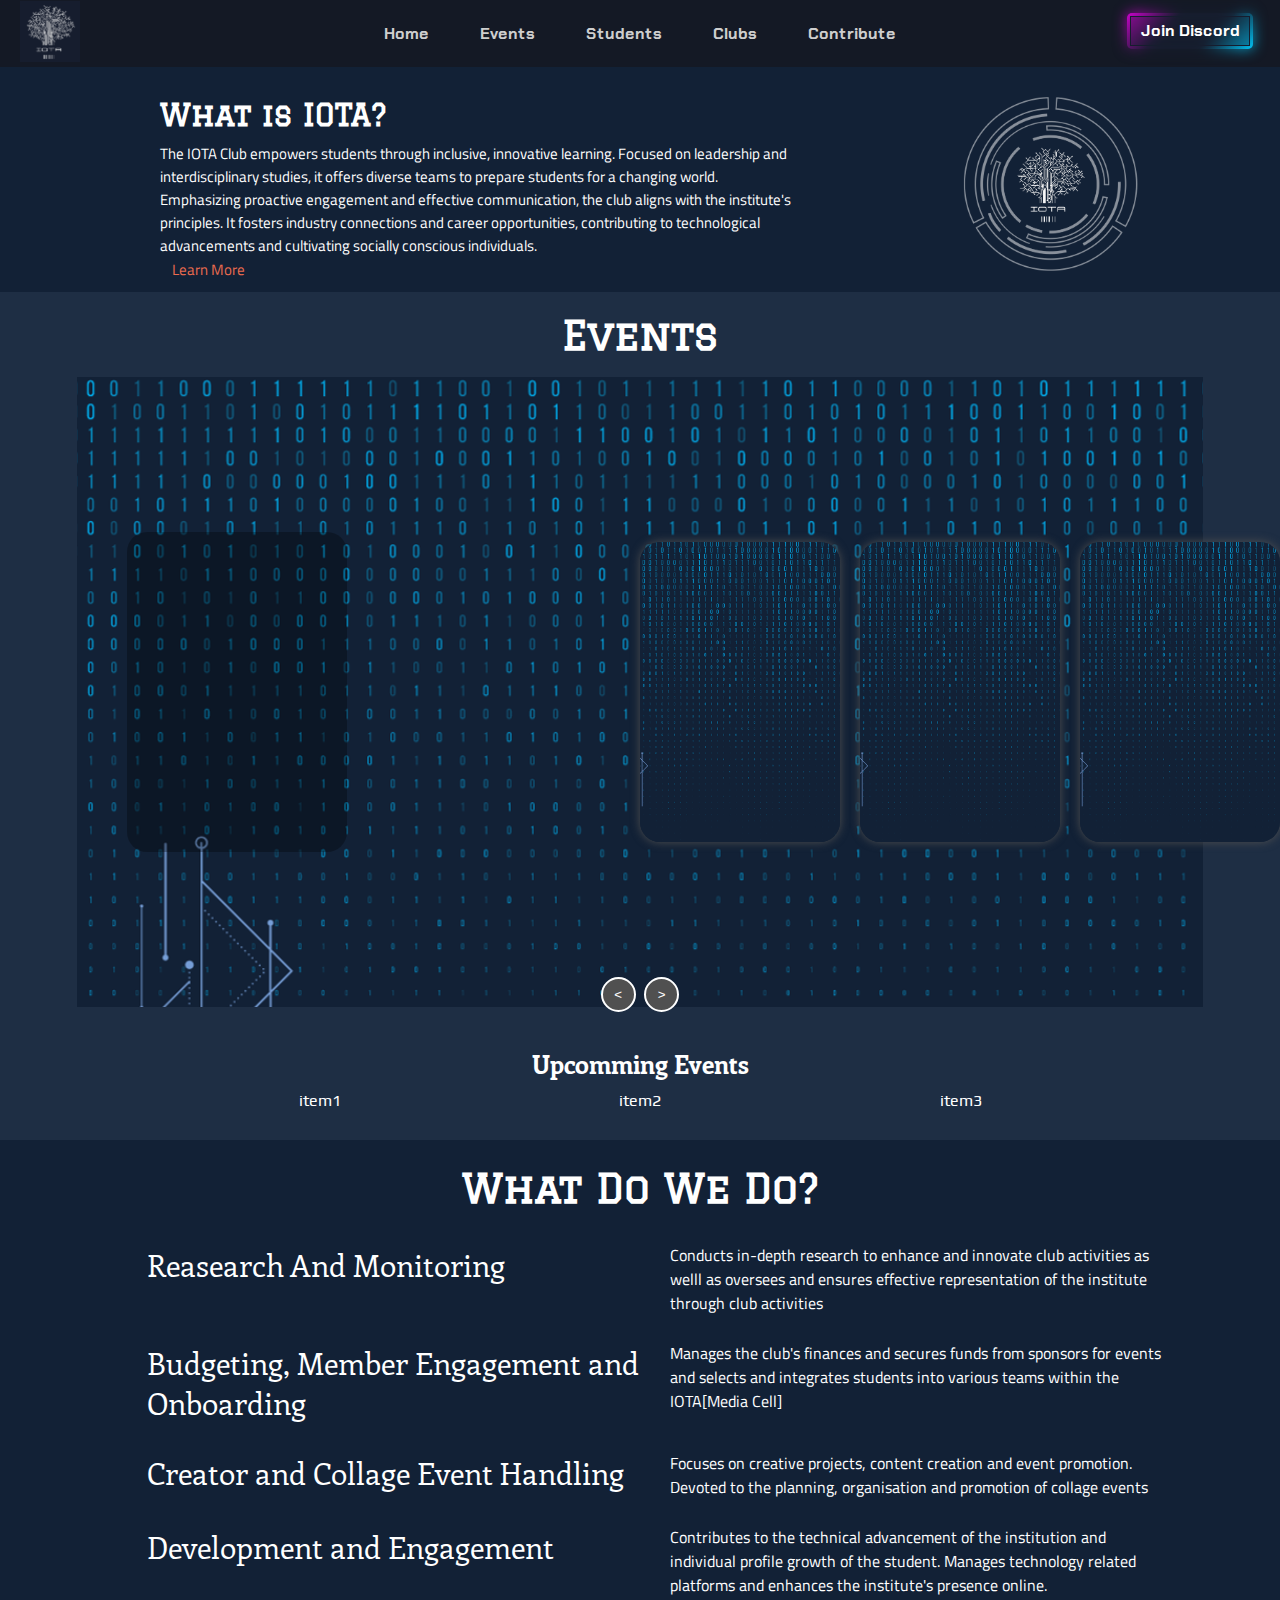
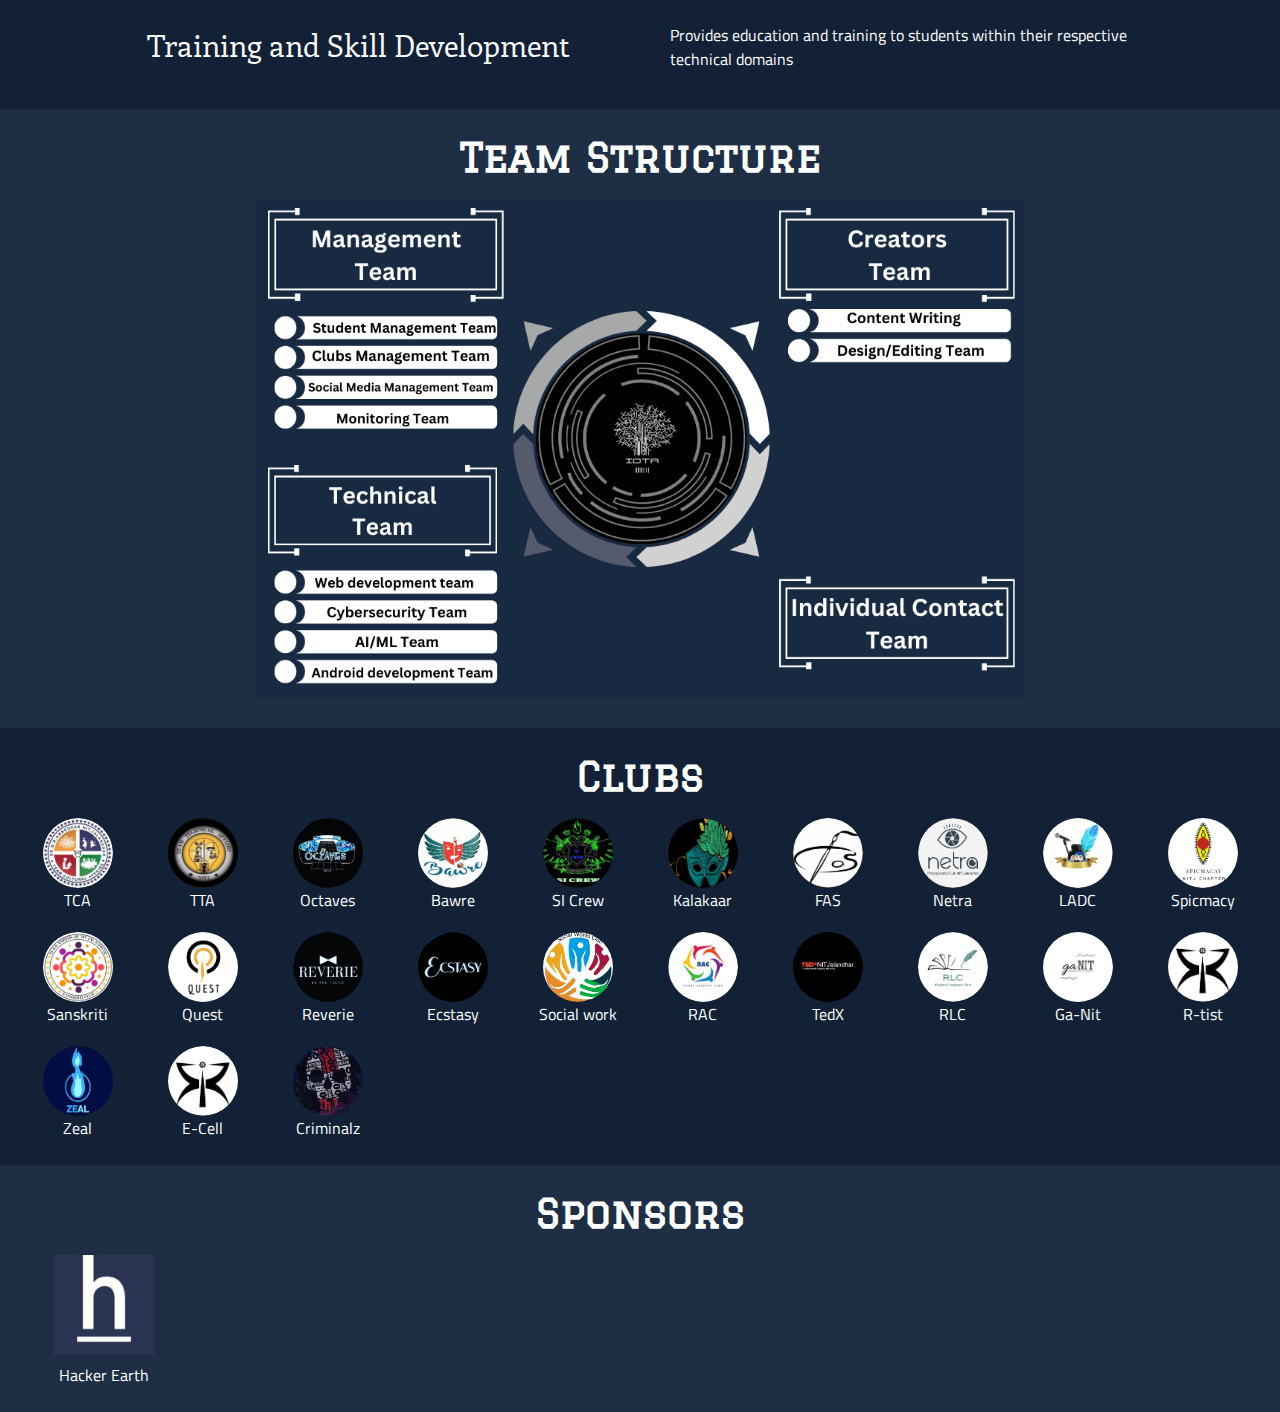
<file: 13iotaPage/index.html>
<!DOCTYPE html>
<html lang="en">
<head>
    <meta charset="UTF-8">
    <meta name="viewport" content="width=device-width, initial-scale=1.0">
    <title>IOTA</title>
    <link rel="stylesheet" href="./css/navbar.css">
    <link rel="stylesheet" href="./css/home.css">
</head>
<body>

<!-- NAVBAR -->
    <nav class="navbar">
        <div class="logo">
            <img src="./res/logo_base.png" alt="Logo">
        </div>
        <div class="menu">
            <ul>
                <li><a href="./index.html">Home</a></li>
                <li><a href="./iotaGallery.html">Events</a></li>
                <li><a href="./studentList.html">Students</a></li>
                <li><a href="./clubList.html">Clubs</a></li>
                <li><a href="./contributions">Contribute</a></li>
            </ul>
        </div>
        <div class="reading">
            <a href="https://discord.gg/XB3KZuN6">
                <i></i> <i></i>
                <span>Join Discord</span>
            </a>
        </div>
    </nav>


<!-- WHAT IS IOTA -->
    <div class="main">
        <div class="text">
            <h2 data-text="What is IOTA">What is IOTA?</h2>
            <h3>The IOTA Club empowers students through inclusive, innovative learning. Focused on leadership and interdisciplinary studies, it offers diverse teams to prepare students for a changing world. Emphasizing proactive engagement and effective communication, the club aligns with the institute's principles. It fosters industry connections and career opportunities, contributing to technological advancements and cultivating socially conscious individuals.</h3>
            <div class="mainBtnContainer">
                <div class="btn">Learn More</div>
                <span class="extraDiv"></span>
            </div>
        </div>
        <div class="mainImage">
            <img src="./res/logo_inner_circe.png" alt="" class = "innerCircle">
            <img src="./res/logo_base.png" alt="" class="base">
            <img src="./res/logo_outer_circle.png" alt="" class="outerCircle">
        </div>
    </div>


<!-- EVENTS -->
    <span id="eventLabel" data-text="Events">
        Events <br>
    </span>
    <div class="eventContainer">
    <div class="events">
        <div id="slide">
            <!-- EVENT CARD -->
            <div class="item"style="background-image: url(./res/registerBgrd.png)">
                <div class="conten">
                    <div class="eventName">LOREM</div>
                    <div class="eventDesc">Lorem ipsum dolor sit amet consectetur adipisicing elit. Sequi, quam!</div>
                    <button>See More</button>
                </div>
            </div>

            <div class="item"style="background-image: url(./res/registerBgrd.png)">
                <div class="conten">
                    <div class="eventName">Lorem</div>
                    <div class="eventDesc">Lorem ipsum dolor sit amet consectetur adipisicing elit. Sequi, quam!</div>
                    <button>See More</button>
                </div>
            </div>

            <div class="item"style="background-image: url(./res/registerBgrd.png)">
                <div class="conten">
                    <div class="eventName">Lorem</div>
                    <div class="eventDesc">Lorem ipsum dolor sit amet consectetur adipisicing elit. Sequi, quam!</div>
                    <button>See More</button>
                </div>
            </div>

            <div class="item"style="background-image: url(./res/registerBgrd.png)">
                <div class="conten">
                    <div class="eventName">Lorem</div>
                    <div class="eventDesc">Lorem ipsum dolor sit amet consectetur adipisicing elit. Sequi, quam!</div>
                    <button>See More</button>
                </div>
            </div>

            <div class="item"style="background-image: url(./res/registerBgrd.png)">
                <div class="conten">
                    <div class="eventName">Lorem</div>
                    <div class="eventDesc">Lorem ipsum dolor sit amet consectetur adipisicing elit. Sequi, quam!</div>
                    <button>See More</button>
                </div>
            </div>

            <!-- BOTTOM BUTTONS TO CHANGE EVENT VIEW -->
            <div class="eventButtons">
                <button id="prev"><</button>
                <button id="next">></button>
            </div>
        </div>
    </div>
    </div>

    <!-- UPCOMING EVENTS -->
    <div class="upcomingEvents">
        <h3 data-text="Upcoming Events">Upcomming Events</h3>
        <ul>
            <li>item1</li>
            <li>item2</li>
            <li>item3</li>
        </ul>
    </div>


    <!-- ABOUT SECTION -->
    <div class="about">
        <h2 data-text="What do we do?" id="here">What Do We Do?</h2>
        <div class="abtContainer">

            <div class="abtItem">
                <div class="abtTitle">Reasearch And Monitoring</div>
                <div class="abtTxt">Conducts in-depth research to enhance and innovate club activities as welll as oversees and ensures effective representation of the institute through club activities</div>
            </div>
            <div class="abtItem">
                <div class="abtTitle">Budgeting, Member Engagement and Onboarding</div>
                <div class="abtTxt">Manages the club's finances and secures funds from sponsors for events and selects and integrates students into various teams within the IOTA[Media Cell]</div>
            </div>
            <div class="abtItem">
                <div class="abtTitle">Creator and Collage Event Handling</div>
                <div class="abtTxt">Focuses on creative projects, content creation and event promotion. Devoted to the planning, organisation and promotion of collage events
                </div>
            </div>
            <div class="abtItem">
                <div class="abtTitle">Development and Engagement</div>
                <div class="abtTxt">Contributes to the technical advancement of the institution and individual profile growth of the student. Manages technology related platforms and enhances the institute's presence online.
                </div>
            </div>
            <div class="abtItem">
                <div class="abtTitle">Training and Skill Development</div>
                <div class="abtTxt">Provides education and training to students within their respective technical domains
                </div>
            </div>
        </div>
    </div>

    <div class="teams">
        <h2>Team Structure</h2>
        <img src="./res/Management Team.png" alt="">
    </div>

    <div class="collabClubs">
        <h2>Clubs</h2>
            <div class="clubContainer">

                <div class="clubInfo">
                    <img src="./ClubLogos/img1.jpeg" alt="">
                    <span class="clubName">TCA</span>
                </div>
                <div class="clubInfo">
                    <img src="./ClubLogos/img2.jpeg" alt="">
                    <span class="clubName">TTA</span>
                </div>
                <div class="clubInfo">
                    <img src="./ClubLogos/img3.jpeg" alt="">
                    <span class="clubName">Octaves</span>
                </div>
                <div class="clubInfo">
                    <img src="./ClubLogos/img4.jpeg" alt="">
                    <span class="clubName">Bawre</span>
                </div>
                <div class="clubInfo">
                    <img src="./ClubLogos/img5.jpeg" alt="">
                    <span class="clubName">SI Crew</span>
                </div>
                <div class="clubInfo">
                    <img src="./ClubLogos/imh6.jpeg" alt="">
                    <span class="clubName">Kalakaar</span>
                </div>
                <div class="clubInfo">
                    <img src="./ClubLogos/imh7.jpeg" alt="">
                    <span class="clubName">FAS</span>
                </div>
                <div class="clubInfo">
                    <img src="./ClubLogos/imh8.jpeg" alt="">
                    <span class="clubName">Netra</span>
                </div>
                <div class="clubInfo">
                    <img src="./ClubLogos/imh9.jpeg" alt="">
                    <span class="clubName">LADC</span>
                </div>
                <div class="clubInfo">
                    <img src="./ClubLogos/img10.jpeg" alt="">
                    <span class="clubName">Spicmacy</span>
                </div>
                <div class="clubInfo">
                    <img src="./ClubLogos/img11.jpeg" alt="">
                    <span class="clubName">Sanskriti</span>
                </div>
                <div class="clubInfo">
                    <img src="./ClubLogos/img12.jpeg" alt="">
                    <span class="clubName">Quest</span>
                </div>
                <div class="clubInfo">
                    <img src="./ClubLogos/img13.jpeg" alt="">
                    <span class="clubName">Reverie</span>
                </div>
                <div class="clubInfo">
                    <img src="./ClubLogos/img14.jpeg" alt="">
                    <span class="clubName">Ecstasy</span>
                </div>
                <div class="clubInfo">
                    <img src="./ClubLogos/img15.jpeg" alt="">
                    <span class="clubName">Social work</span>
                </div>
                <div class="clubInfo">
                    <img src="./ClubLogos/img16.jpeg" alt="">
                    <span class="clubName">RAC</span>
                </div>
                <div class="clubInfo">
                    <img src="./ClubLogos/img17.jpeg" alt="">
                    <span class="clubName">TedX</span>
                </div>
                <div class="clubInfo">
                    <img src="./ClubLogos/img18.jpeg" alt="">
                    <span class="clubName">RLC</span>
                </div>
                <div class="clubInfo">
                    <img src="./ClubLogos/img19.jpeg" alt="">
                    <span class="clubName">Ga-Nit</span>
                </div>
                <div class="clubInfo">
                    <img src="./ClubLogos/img20.jpeg" alt="">
                    <span class="clubName">R-tist</span>
                </div>
                <div class="clubInfo">
                    <img src="./ClubLogos/img21.jpeg" alt="">
                    <span class="clubName">Zeal</span>
                </div>
                <div class="clubInfo">
                    <img src="./ClubLogos/img20.jpeg" alt="">
                    <span class="clubName">E-Cell</span>
                </div>
                <div class="clubInfo">
                    <img src="./ClubLogos/img22.png" alt="">
                    <span class="clubName">Criminalz</span>
                </div>

            </div>
    </div>

    <!-- <div class="projects"></div> -->

    <div class="sponsors">
        <h2>Sponsors</h2>

            <div class="sponsorContainer spawnAnim">
                <div class="sponsorInfo">
                    <img src="./sponsors/hackerearth.jpg" alt="">
                    <span class="sponsorName">Hacker Earth</span>
                </div>

            </div>
    </div>

    <script src="./js/navbar.js"></script>
    <script src="./js/home.js"></script>
</body>
</html>
</file>
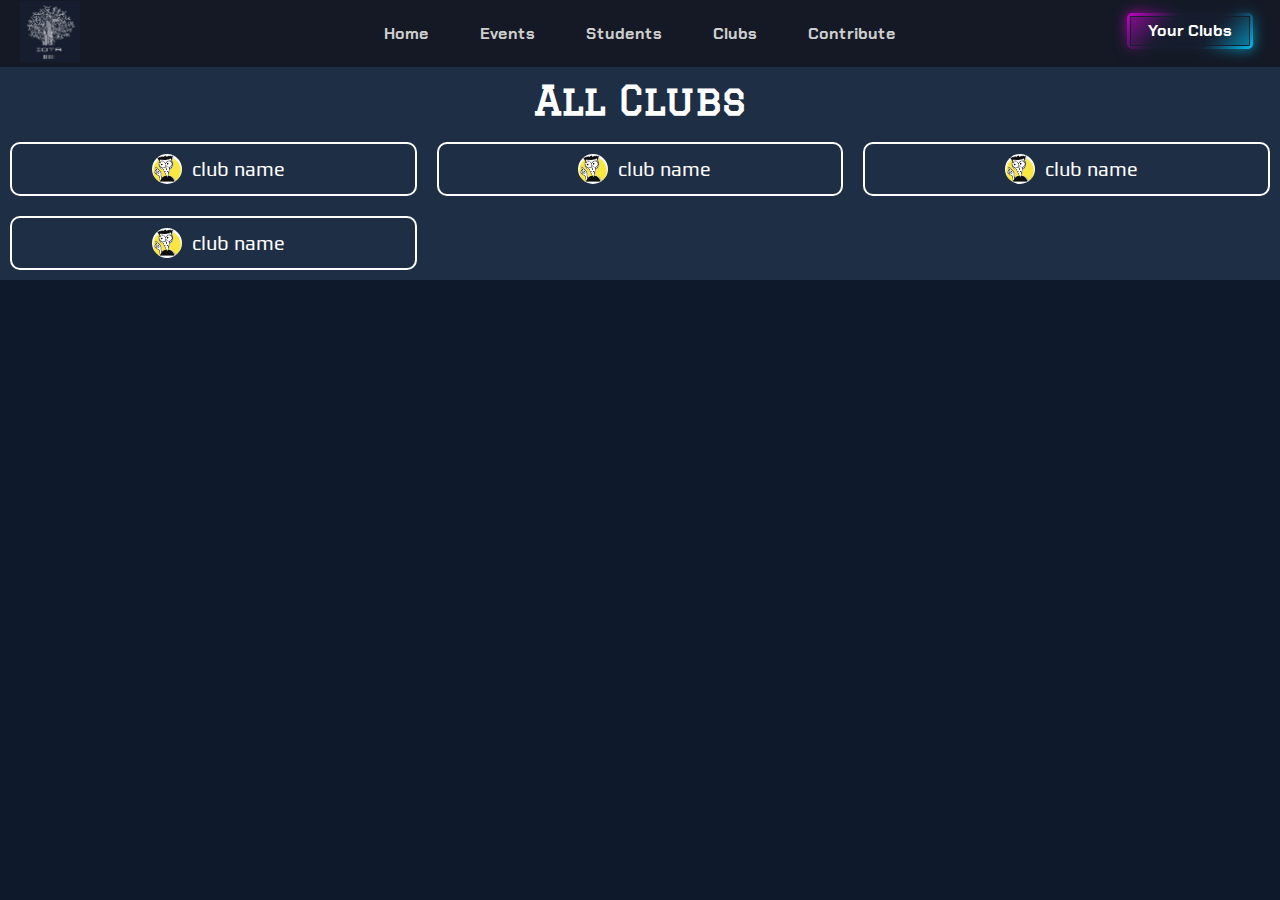
<file: 13iotaPage/clubList.html>
<!DOCTYPE html>
<html lang="en">
<head>
    <meta charset="UTF-8">
    <meta name="viewport" content="width=device-width, initial-scale=1.0">
    <title>IOTA</title>
    <link rel="stylesheet" href="./css/navbar.css">
    <link rel="stylesheet" href="./css/clubList.css">
</head>
<body>
    <nav class="navbar">
        <div class="logo">
            <img src="./res/logo_base.png" alt="Logo">
        </div>
        <div class="menu">
            <ul>
                <li><a href="./index.html">Home</a></li>
                <li><a href="./iotaGallery.html">Events</a></li>
                <li><a href="./studentList.html">Students</a></li>
                <li><a href="./clubList.html">Clubs</a></li>
                <li><a href="./contributions.html">Contribute</a></li>
            </ul>
        </div>
        <div class="reading">
            <a href="./clubList.html">
                <i></i> <i></i>
                <span>Your Clubs</span>
            </a>
        </div>
    </nav>
    <div class="extra"><span class="extraDiv"></span></div>
    <h2 class="Title">All Clubs</h2>
    <div class="clubList">
        <ul>
            <a href="./clubPage.html"><li><img src="./res/sampleProfile.jpeg" alt=""> club name</li></a>
            <a href="./clubPage.html"><li><img src="./res/sampleProfile.jpeg" alt=""> club name</li></a>
            <a href="./clubPage.html"><li><img src="./res/sampleProfile.jpeg" alt=""> club name</li></a>
            <a href="./clubPage.html"><li><img src="./res/sampleProfile.jpeg" alt=""> club name</li></a>
        </ul>
        </div>
    <script src="./js/navbar.js"></script>
</body>
</html>
</file>
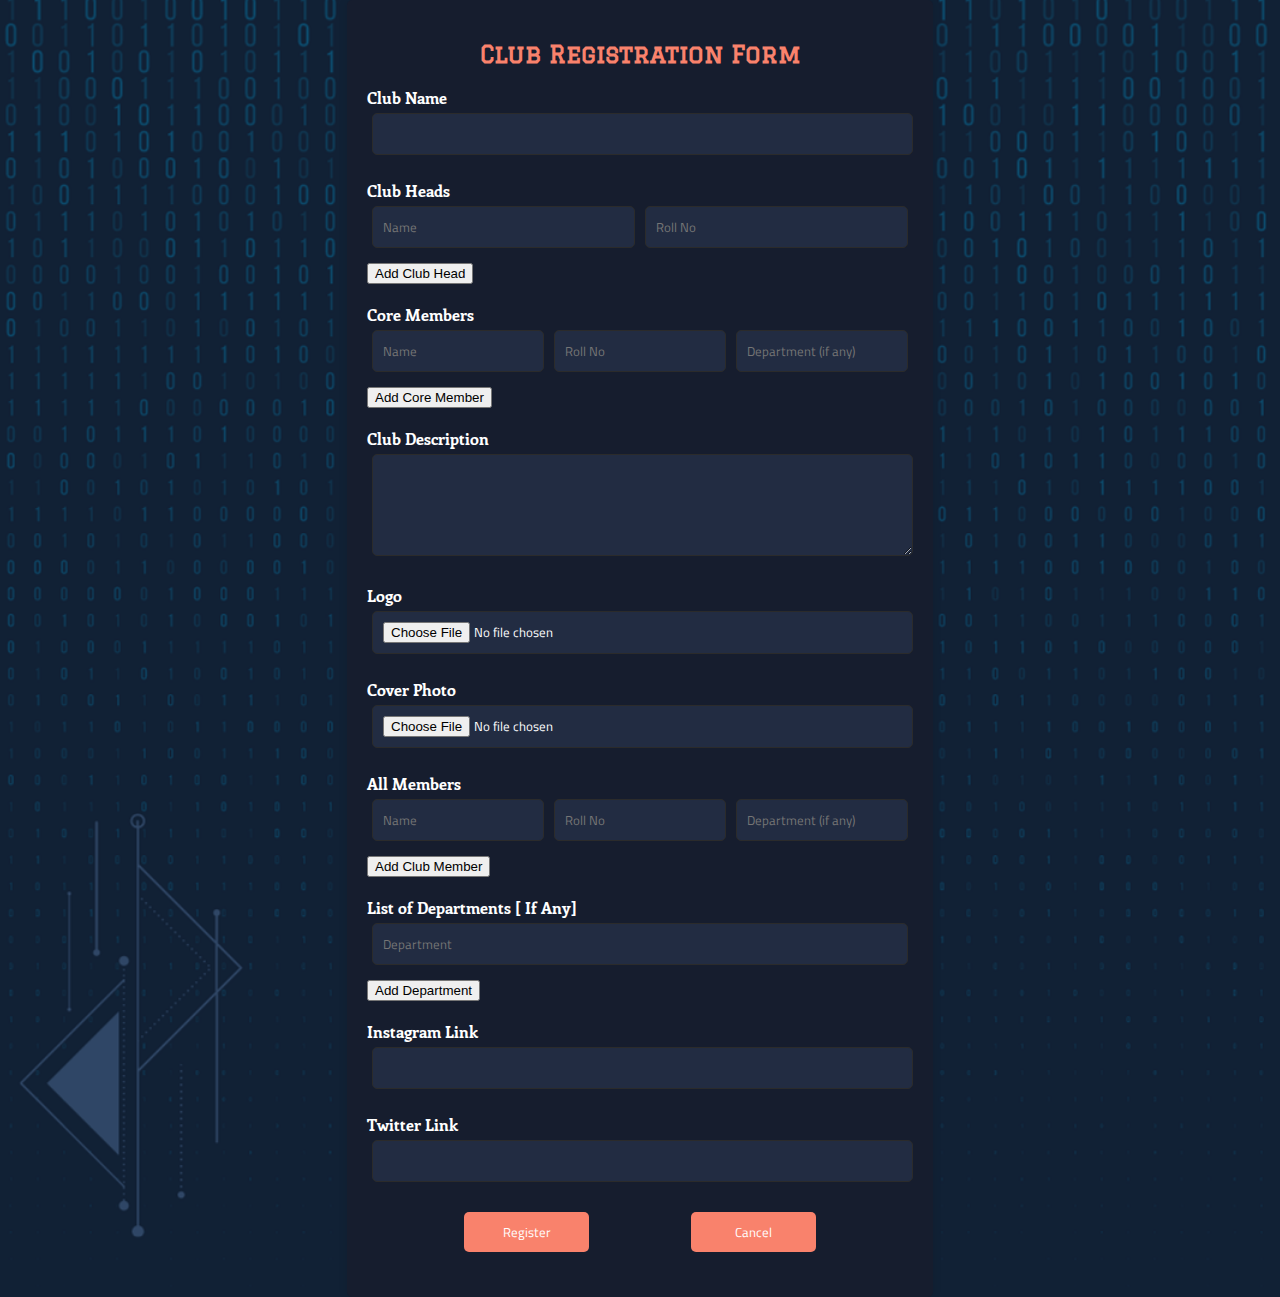
<file: 13iotaPage/clubRegisteration.html>
<!DOCTYPE html>
<html lang="en">
<head>
    <meta charset="UTF-8">
    <meta name="viewport" content="width=device-width, initial-scale=1.0">
    <title>IOTA</title>
    <link rel="stylesheet" href="css/clubRegisteration.css">
</head>
<body>
    <div class="container">
        <h2>Club Registration Form</h2>
        <form>

            <!-- club name -->
            <div class="form-group">
                <label for="clubName">Club Name</label>
                <input type="text" id="clubName" name="clubName" required>
            </div>


            <!-- club heads -->
            <div class="form-group">
                <label for="clubHeads">Club Heads</label>
                <div id="clubHeadsContainer">
                    <div class="club-head">
                        <input type="text" name="clubHeadName[]" placeholder="Name" required>
                        <input type="text" name="clubHeadRollNo[]" placeholder="Roll No" required>
                    </div>
                </div>
                <button type="button" id="addClubHead">Add Club Head</button>
            </div>


            <!-- core members -->
            <div class="form-group">
                <label for="coreMembers">Core Members</label>
                <div id="coreMembersContainer">
                    <div class="core-member">
                        <input type="text" name="coreMemberName[]" placeholder="Name" required>
                        <input type="text" name="coreMemberRollNo[]" placeholder="Roll No" required>
                        <input type="text" name="coreMemberDepartment[]" placeholder="Department (if any)">
                    </div>
                </div>
                <button type="button" id="addCoreMember">Add Core Member</button>
            </div>


            <!-- description -->
            <div class="form-group">
                <label for="clubDescription">Club Description</label>
                <textarea id="clubDescription" name="clubDescription" rows="4" required></textarea>
            </div>


            <!-- logo -->
            <div class="form-group">
                <label for="logo">Logo</label>
                <input type="file" id="logo" name="logo" accept="image/*" required>
            </div>


            <!-- banner -->
            <div class="form-group">
                <label for="coverPhoto">Cover Photo</label>
                <input type="file" id="coverPhoto" name="coverPhoto" accept="image/*" required>
            </div>



            <!-- members list -->
            <div class="form-group">
                <label for="allMembers">All Members</label>
                <div id="allMembersContainer">
                    <div class="all-member">
                        <input type="text" name="allMemberName[]" placeholder="Name" required>
                        <input type="text" name="allMemberRollNo[]" placeholder="Roll No" required>
                        <input type="text" name="coreMemberDepartment[]" placeholder="Department (if any)">
                    </div>
                </div>
                <button type="button" id="addAllMember">Add Club Member</button>
            </div>



            <!-- departments -->
            <div class="form-group">
                <label for="departments">List of Departments [ If Any]</label>
                <div id="departmentsContainer">
                    <div class="department">
                        <input type="text" name="departmentName[]" placeholder="Department">
                    </div>
                </div>
                <button type="button" id="addDepartment">Add Department</button>
            </div>

            <!-- insta link -->
            <div class="form-group">
                <label for="instaLink">Instagram Link</label>
                <input type="url" id="instaLink" name="instaLink">
            </div>

            <!-- twitter link -->
            <div class="form-group">
                <label for="twitterLink">Twitter Link</label>
                <input type="url" id="twitterLink" name="twitterLink">
            </div>
            
        
            <!-- submit Button -->
            <div class="submitBtn">
                <div class="form-group">
                    <input type="submit" value="Register">
                </div>
                <div class="form-group">
                    <input type="cancel" value="Cancel">
                </div>
            </div>
        </form>
    </div>

    <script>
        
    // adding departments
    document.getElementById("addDepartment").addEventListener("click", function() {
        var departmentsContainer = document.getElementById("departmentsContainer");
        var department = document.querySelector(".department");
        var newDepartment = department.cloneNode(true);
        departmentsContainer.appendChild(newDepartment);
        clearInputFields(newDepartment);

        //remove departments
        var removeButton = document.createElement("button");
            removeButton.setAttribute("type", "button");
            removeButton.classList.add("removeDepartment");
            removeButton.textContent = "X";
            removeButton.style.position = "absolute";
            removeButton.style.padding = "0";
            newDepartment.appendChild(removeButton);
    });

    // removing departments
    document.addEventListener("click", function(event) {
        if (event.target.classList.contains("removeDepartment")) {
            event.target.closest(".department").remove();
        }
    });

    // adding club heads
    document.getElementById("addClubHead").addEventListener("click", function() {
        var clubHeadsContainer = document.getElementById("clubHeadsContainer");
        var clubHead = document.querySelector(".club-head");
        var newClubHead = clubHead.cloneNode(true);
        clubHeadsContainer.appendChild(newClubHead);
        clearInputFields(newClubHead);

        //remove button
        var removeButton = document.createElement("button");
            removeButton.setAttribute("type", "button");
            removeButton.classList.add("removeClubHead");
            removeButton.textContent = "X";
            removeButton.style.position = "absolute";
            removeButton.style.padding = "0";
            newClubHead.appendChild(removeButton);
    });

    // removing club heads
    document.addEventListener("click", function(event) {
        if (event.target.classList.contains("removeClubHead")) {
            event.target.closest(".club-head").remove();
        }
    });

    // adding core members
    document.getElementById("addCoreMember").addEventListener("click", function() {
        var coreMembersContainer = document.getElementById("coreMembersContainer");
        var coreMember = document.querySelector(".core-member");
        var newCoreMember = coreMember.cloneNode(true);
        coreMembersContainer.appendChild(newCoreMember);
        clearInputFields(newCoreMember);

        //remove button
        var removeButton = document.createElement("button");
            removeButton.setAttribute("type", "button");
            removeButton.classList.add("removeCoreMember");
            removeButton.textContent = "X";
            removeButton.style.position = "absolute";
            removeButton.style.padding = "0";
            newCoreMember.appendChild(removeButton);
    });

    // removing core members
    document.addEventListener("click", function(event) {
        if (event.target.classList.contains("removeCoreMember")) {
            event.target.closest(".core-member").remove();
        }
    });

    // adding club members
    document.getElementById("addAllMember").addEventListener("click", function() {
        var allMembersContainer = document.getElementById("allMembersContainer");
        var allMember = document.querySelector(".all-member");
        var newAllMember = allMember.cloneNode(true);
        allMembersContainer.appendChild(newAllMember);
        clearInputFields(newAllMember);

        //remove button
        var removeButton = document.createElement("button");
            removeButton.setAttribute("type", "button");
            removeButton.classList.add("removeAllMember");
            removeButton.textContent = "X";
            removeButton.style.position = "absolute";
            removeButton.style.padding = "0";
            newAllMember.appendChild(removeButton);
    });

    // removing club members
    document.addEventListener("click", function(event) {
        if (event.target.classList.contains("removeAllMember")) {
            event.target.closest(".all-member").remove();
        }
    });

    // clearing input fields
    function clearInputFields(container) {
        var inputFields = container.querySelectorAll("input");
        inputFields.forEach(function(input) {
            input.value = '';
        });
    }
    </script>
</body>
</file>
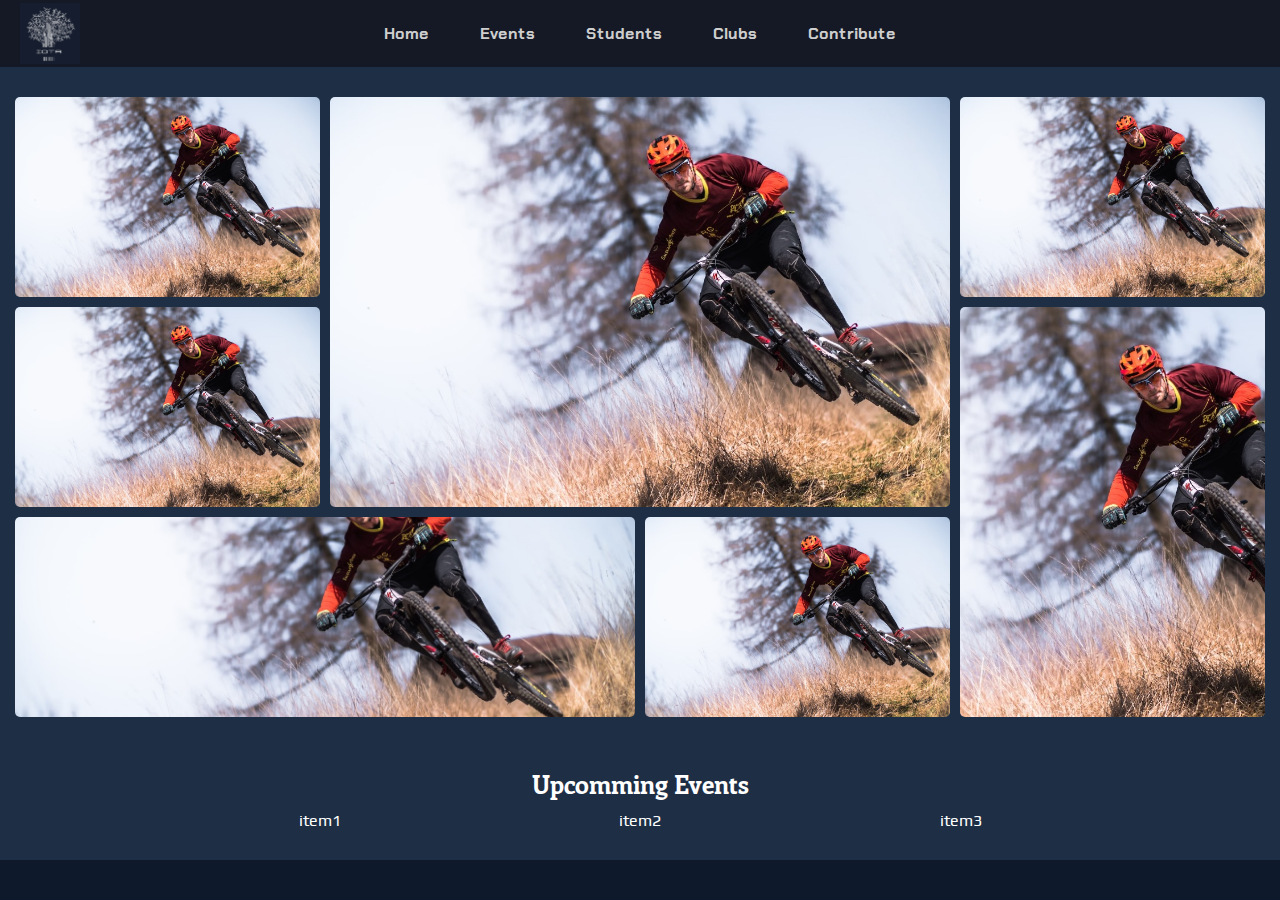
<file: 13iotaPage/iotaGallery.html>
<!DOCTYPE html>
<html lang="en">
<head>
  <meta charset="UTF-8">
  <meta name="viewport" content="width=device-width, initial-scale=1.0">
  <title>images-grid</title>
  <link rel="stylesheet" href="./css/iotaGallery.css">
  <link rel="stylesheet" href="./css/navbar.css">
</head>
<body>
  <nav class="navbar">
    <div class="logo">
        <img src="./res/logo_base.png" alt="Logo">
    </div>
    <div class="menu">
        <ul>
            <li><a href="./index.html">Home</a></li>
            <li><a href="./iotaGallery.html">Events</a></li>
            <li><a href="./studentList.html">Students</a></li>
            <li><a href="./clubList.html">Clubs</a></li>
            <li><a href="./contributions.html">Contribute</a></li>
        </ul>
    </div>
</nav>
  <div class="grid-wrap">
    <div class="flex-wrap">
      <img src="./res/sampleGallery.jpeg" >
      <div class="empty"><h1>Event Name</h1><P>Lorem ipsum dolor sit amet consectetur adipisicing elit. Sit ipsam, eaque consectetur esse incidunt, pariatur </P></div>
    </div>
    <div class="big flex-wrap">
      <img src="./res/sampleGallery.jpeg" >
      <div class="empty"><h1>Event Name</h1><P>Lorem ipsum dolor sit amet consectetur adipisicing elit. Sit ipsam, eaque consectetur esse incidunt, pariatur </P></div>
    </div>
    <div class="flex-wrap">
      <img  src="./res/sampleGallery.jpeg" >
      <div class="empty"><h1>Event Name</h1><P>Lorem ipsum dolor sit amet consectetur adipisicing elit. Sit ipsam, eaque consectetur esse incidunt, pariatur </P></div>
    </div>
    <div class="wide flex-wrap">
      <img  src="./res/sampleGallery.jpeg" >
      <div class="empty"><h1>Event Name</h1><P>Lorem ipsum dolor sit amet consectetur adipisicing elit. Sit ipsam, eaque consectetur esse incidunt, pariatur </P></div>
    </div>
    <div class="flex-wrap">
      <img  src="./res/sampleGallery.jpeg" >
      <div class="empty"><h1>Event Name</h1><P>Lorem ipsum dolor sit amet consectetur adipisicing elit. Sit ipsam, eaque consectetur esse incidunt, pariatur </P></div>
    </div>
    <div class="tall flex-wrap">
      <img class="myimage" src="./res/sampleGallery.jpeg" >
      <div class="empty"><h1>Event Name</h1><P>Lorem ipsum dolor sit amet consectetur adipisicing elit. Sit ipsam, eaque consectetur esse incidunt, pariatur </P></div>
    </div>
    <div class="flex-wrap">
      <img class="myimage" src="./res/sampleGallery.jpeg" >
      <div class="empty"><h1>Event Name</h1><P>Lorem ipsum dolor sit amet consectetur adipisicing elit. Sit ipsam, eaque consectetur esse incidunt, pariatur </P></div>
    </div>
  </div>
  <div class="upcomingEvents">
    <h3 data-text="Upcoming Events">Upcomming Events</h3>
    <ul>
        <li>item1</li>
        <li>item2</li>
        <li>item3</li>
    </ul>
</div>

</body>
</html>
</file>
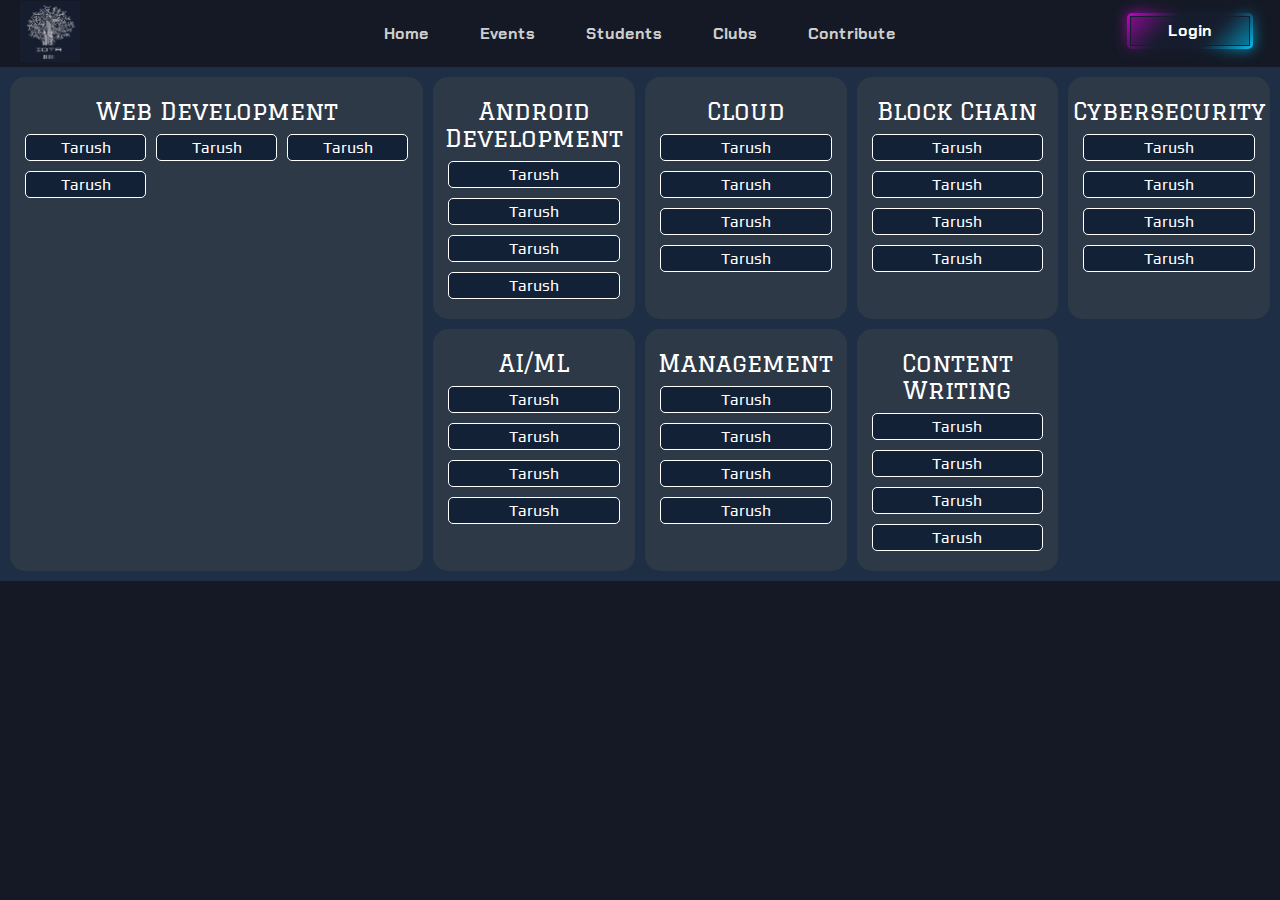
<file: 13iotaPage/studentList.html>
<!DOCTYPE html>
<html lang="en">
<head>
    <meta charset="UTF-8">
    <meta name="viewport" content="width=device-width, initial-scale=1.0">
    <title>IOTA</title>
    <link rel="stylesheet" href="./css/studentList.css">
    <link rel="stylesheet" href="./css/navbar.css">
</head>
<body>
    <nav class="navbar">
        <div class="logo">
            <img src="./res/logo_base.png" alt="Logo">
        </div>
        <div class="menu">
            <ul>
                <li><a href="./index.html">Home</a></li>
                <li><a href="./iotaGallery.html">Events</a></li>
                <li><a href="./studentList.html">Students</a></li>
                <li><a href="./clubList.html">Clubs</a></li>
                <li><a href="./contributions.html">Contribute</a></li>
            </ul>
        </div>
        <div class="reading">
            <a href="./studentlogin.html">
                <i></i> <i></i>
                <span>Login</span>
            </a>
        </div>
    </nav>
    <div class="extra"><span class="extraDiv"></span></div>
    <div class="grid-wrap">
        <div class="flex-wrap wide tall">
            <h2>Web Development</h2>
            <ul>
                <a href="./studentPage.html"><li>Tarush</li></a>
                <a href="./studentPage.html"><li>Tarush</li></a>
                <a href="./studentPage.html"><li>Tarush</li></a>
                <a href="./studentPage.html"><li>Tarush</li></a>
            </ul>
          </div>
        <div class="flex-wrap">
            <h2>Android Development</h2>
            <ul>
                <a href="./studentPage.html"><li>Tarush</li></a>
                <a href="./studentPage.html"><li>Tarush</li></a>
                <a href="./studentPage.html"><li>Tarush</li></a>
                <a href="./studentPage.html"><li>Tarush</li></a>
            </ul>
          </div>
        <div class="flex-wrap">
            <h2>Cloud</h2>
            <ul>
                <a href="./studentPage.html"><li>Tarush</li></a>
                <a href="./studentPage.html"><li>Tarush</li></a>
                <a href="./studentPage.html"><li>Tarush</li></a>
                <a href="./studentPage.html"><li>Tarush</li></a>
            </ul>
          </div>
    <div class="flex-wrap">
        <h2>Block Chain</h2>
        <ul>
                <a href="./studentPage.html"><li>Tarush</li></a>
                <a href="./studentPage.html"><li>Tarush</li></a>
                <a href="./studentPage.html"><li>Tarush</li></a>
                <a href="./studentPage.html"><li>Tarush</li></a>
        </ul>
      </div>
    <div class="flex-wrap">
        <h2>Cybersecurity</h2>
        <ul>
                <a href="./studentPage.html"><li>Tarush</li></a>
                <a href="./studentPage.html"><li>Tarush</li></a>
                <a href="./studentPage.html"><li>Tarush</li></a>
                <a href="./studentPage.html"><li>Tarush</li></a>
        </ul>
      </div>
    <div class="flex-wrap">
        <h2>AI/ML</h2>
        <ul>
                <a href="./studentPage.html"><li>Tarush</li></a>
                <a href="./studentPage.html"><li>Tarush</li></a>
                <a href="./studentPage.html"><li>Tarush</li></a>
                <a href="./studentPage.html"><li>Tarush</li></a>
        </ul>
      </div>
      <div class="flex-wrap">
        <h2>Management</h2>
        <ul>
                <a href="./studentPage.html"><li>Tarush</li></a>
                <a href="./studentPage.html"><li>Tarush</li></a>
                <a href="./studentPage.html"><li>Tarush</li></a>
                <a href="./studentPage.html"><li>Tarush</li></a>
        </ul>
      </div>

    <div class="flex-wrap">
        <h2>Content Writing</h2>
        <ul>
                <a href="./studentPage.html"><li>Tarush</li></a>
                <a href="./studentPage.html"><li>Tarush</li></a>
                <a href="./studentPage.html"><li>Tarush</li></a>
                <a href="./studentPage.html"><li>Tarush</li></a>
        </ul>
      </div>
</div>
    <script src="./js/navbar.js"></script>
</body>
</html>
</file>
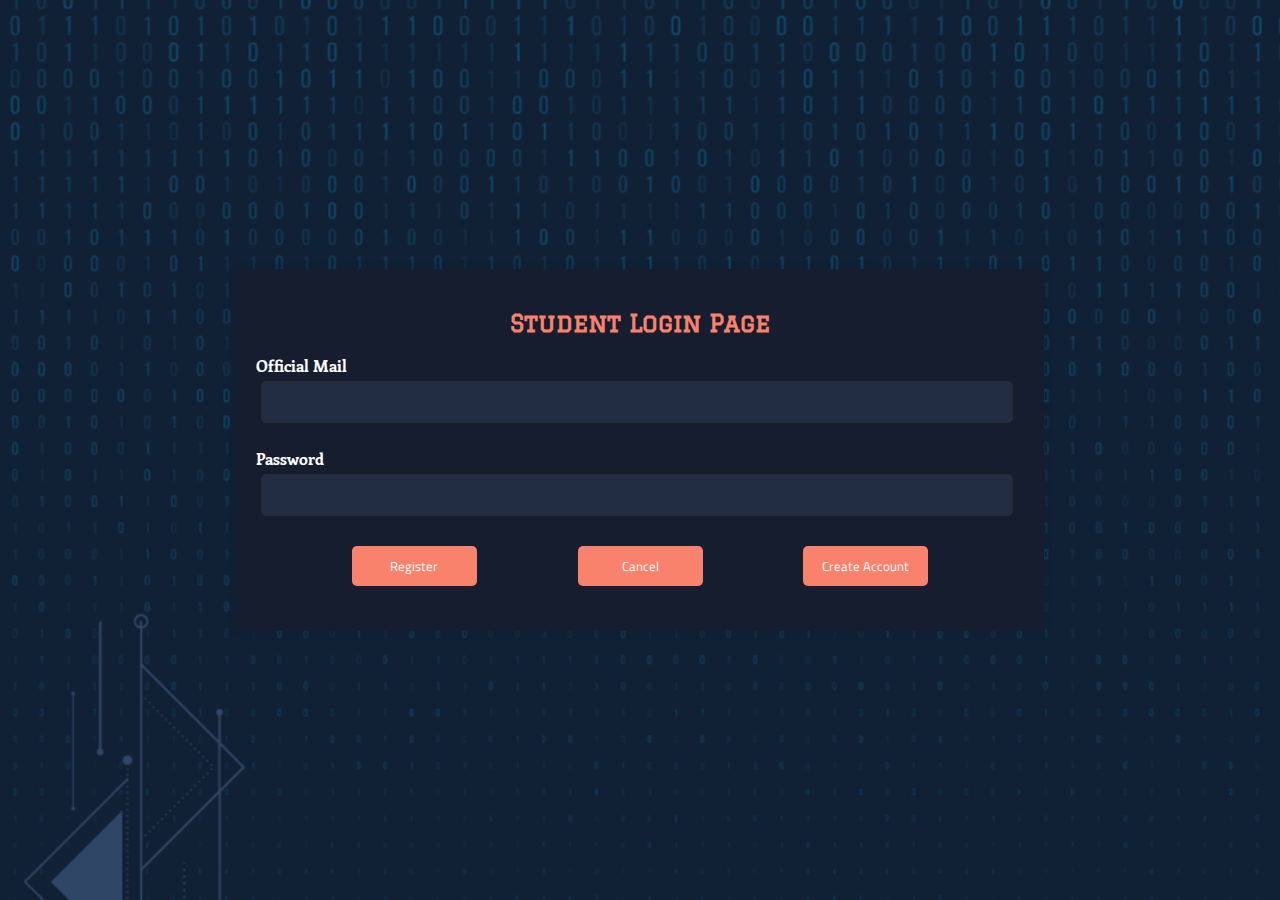
<file: 13iotaPage/studentlogin.html>
<!DOCTYPE html>
<html>

<head>
    <meta charset="utf-8">
    <meta name="viewport" content="width=device-width">
    <title>Student Registration Form</title>
    <link rel="stylesheet" href="./css/clubRegisteration.css">
</head>

<body>
    <div class="container" style="width: 60vw;">
        <h2>Student Login Page</h2>
        <form>
            <div class="form-group">
                <label for="student-email">Official Mail</label>
                <input type="email" id="studentmail" name="student-email" required="">
            </div>
            <div class="form-group">
                <label for="Password">Password</label>
                <input type="password" id="password" name="Password" required="">
            </div>
            <div class="submitBtn">
                <div class="form-group">
                    <input type="submit" value="Register">
                </div>
                <div class="form-group">
                    <a href="./index.html"><input type="cancel" value="Cancel" id="cancel"></a>
                </div>
                <div class="form-group">
                    <a href="./studentregistration.html"><input type="createAcc" value="Create Account"></a>  
                </div>
            </div>
        </form>
    </div>

    <script>

        // adding skills
        document.getElementById("addskills").addEventListener("click", function () {
            var skillsContainer = document.getElementById("skillsContainer");
            var skills = document.querySelector(".skills");
            var newskills = skills.cloneNode(true);
            skillsContainer.appendChild(newskills);
            clearInputFields(newskills);

            //remove skills
            var removeButton = document.createElement("button");
            removeButton.setAttribute("type", "button");
            removeButton.classList.add("removeskills");
            removeButton.textContent = "X";
            removeButton.style.position = "absolute";
            removeButton.style.padding = "0";
            newskills.appendChild(removeButton);
        });

        // removing skills
        document.addEventListener("click", function (event) {
            if (event.target.classList.contains("removeskills")) {
                event.target.closest(".skills").remove();
            }
        });



        // clearing input fields
        function clearInputFields(container) {
            var inputFields = container.querySelectorAll("input");
            inputFields.forEach(function (input) {
                input.value = '';
            });
        }

    </script>
</body>

</html>
</file>
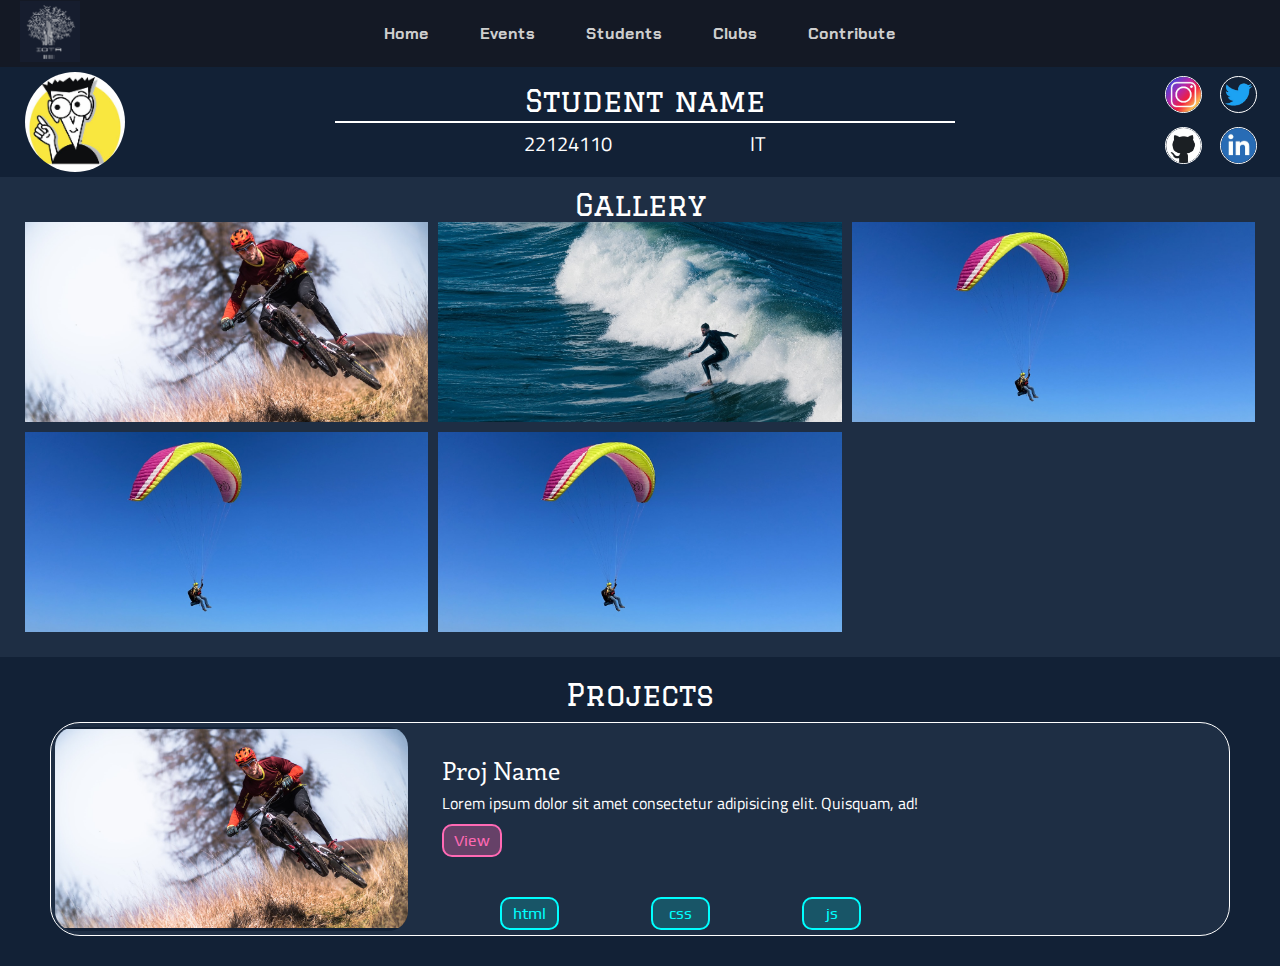
<file: 13iotaPage/studentPage.html>
<!DOCTYPE html>
<html lang="en">
<head>
    <meta charset="UTF-8">
    <meta name="viewport" content="width=device-width, initial-scale=1.0">
    <title>IOTA</title>
    <link rel="stylesheet" href="./css/studentPage.css">
    <link rel="stylesheet" href="./css/navbar.css">
</head>
<body>
    <!-- NAVBAR -->
    <nav class="navbar">
        <div class="logo">
            <img src="./res/logo_base.png" alt="Logo">
        </div>
        <div class="menu">
            <ul>
                <li><a href="./index.html">Home</a></li>
                <li><a href="./iotaGallery.html">Events</a></li>
                <li><a href="./studentList.html">Students</a></li>
                <li><a href="./clubList.html">Clubs</a></li>
                <li><a href="./contributions.html">Contribute</a></li>
            </ul>
        </div>
    </nav>


    <div class="header">
        <img src="./res/sampleProfile.jpeg" alt="">
        <div class="headTxt">
            <div class="txtTop">
                <div class="stdName">Student name</div>
            </div>
            <div class="txtBottom">
                <div class="stdRoll">22124110</div>
                <div class="stdBranch">IT</div>
            </div>
        </div>
        <div class="stdSocialLinks">
            <div class="stdInsta"><img src="./res/insta.jpeg" alt="" id="png"></div>
            <div class="stdTwitter"><img src="./res/twitter.png" alt="" id="png"></div>
            <div class="stdGitHub"><img src="./res/github.png" alt="" id="png"></div>
            <div class="stdLinkedin"><img src="./res/linkedINogo.png" alt="" id="png"></div>
        </div>
    </div>


    <section class="mid">
        <p>Gallery</p>
        <div class="gallery">
            <img src="./res/sampleGallery.jpeg" alt="Image 1">
            <img src="./res/sampleGallery2.jpeg" alt="Image 2">
            <img src="./res/sampleGalery3.jpeg" alt="Image 3">
            <img src="./res/sampleGalery3.jpeg" alt="Image 3">
            <img src="./res/sampleGalery3.jpeg" alt="Image 3">
        </div>
    </section>


    <div class="projects">
        <p>Projects</p>
        <div class="projList">

            <div class="projItem">
                <div>
                    <img src="./res/sampleGallery.jpeg" alt="">
                    <div class="wrap">
                        <div class="projTxt">
                            <div class="projName">Proj Name</div>
                            <div class="projDesc">Lorem ipsum dolor sit amet consectetur adipisicing elit. Quisquam, ad!</div>
                            <div class="projLink">View</div>             
                        </div>
                        <ul>
                            <li>html</li>
                            <li>css</li>
                            <li>js</li>
                        </ul>
                    </div>
                </div>    
            </div>
            
        </div>
    </div>
</body>
</html>
</file>
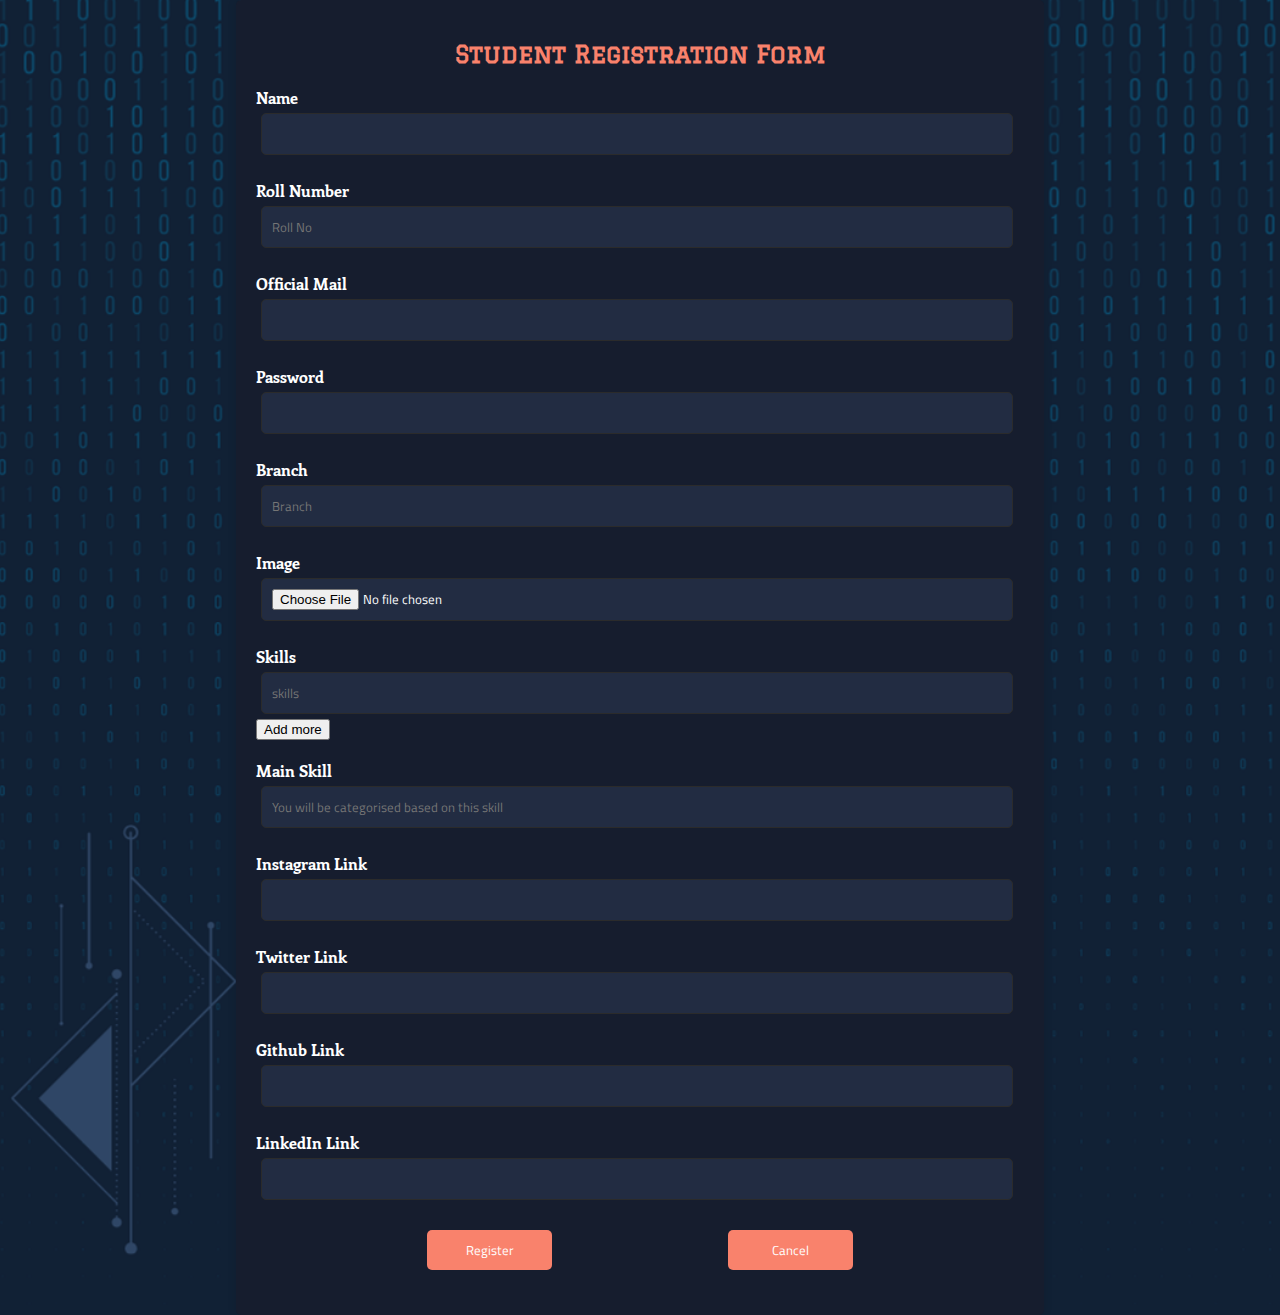
<file: 13iotaPage/studentregistration.html>
<!DOCTYPE html>
<html>

<head>
  <meta charset="utf-8">
  <meta name="viewport" content="width=device-width">
  <title>Student Registration Form</title>
  <link href="./css/clubRegisteration.css" rel="stylesheet" type="text/css" />
</head>

  <body>
      <div class="container" style="width: 60vw;">
          <h2>Student Registration Form</h2>
          <form>

              <!-- student name -->
              <div class="form-group">
                  <label for="stuentName">Name</label>
                  <input type="text" id="studentName" name="studentName" required="">
              </div>



              <div class="form-group">
                  <label for="Roll Number">Roll Number</label>
                          <input type="text" name="studentRollNo[]" placeholder="Roll No" required="">
                      </div>
                <div class="form-group">
                    <label for="student-email">Official Mail</label>
                        <input type="email" id="studentmail" name="student-email" required="">
                </div>
                <div class="form-group">
                    <label for="Password">Password</label>
                    <input type="password" id="password" name="Password" required="">
                </div>
                  
            <div class="form-group">
              <label for="branch">Branch</label>
                    <input type="text" name="studentbranch[]" placeholder="Branch" required="">
                  </div>
              <div class="form-group">
                  <label for="Image">Image</label>
                  <input type="file" id="image" name="image" accept="image/*" required="">
              </div>


               
              <div class="form-group">
                  <label for="skills">Skills</label>
                  <div id="skillsContainer">
                      <div class="skills">
                          <input type="text" name="skills[]" placeholder="skills">
                      </div>
                  </div>
                  <button type="button" id="addskills">Add more</button>
              </div>

              <div class="form-group">
                <label for="main-skill">Main Skill</label>
                <input type="text" id="mailskill" name="main-skill" required="" placeholder="You will be categorised based on this skill">
            </div>



              <!-- insta link -->
              <div class="form-group">
                  <label for="instaLink">Instagram Link</label>
                  <input type="url" id="instaLink" name="instaLink">
              </div>

              <!-- twitter link -->
              <div class="form-group">
                  <label for="twitterLink">Twitter Link</label>
                  <input type="url" id="twitterLink" name="twitterLink">
              </div>

            <!-- github link -->
            <div class="form-group">
                <label for="githubLink">Github Link</label>
                <input type="url" id="githubLink" name="githubLink">
            </div>

            <!-- linkedin link -->
            <div class="form-group">
                <label for="linkedinLink">LinkedIn Link</label>
                <input type="url" id="twitterLink" name="twitterLink">
            </div>

            <div class="submitBtn">
                <div class="form-group">
                    <input type="submit" value="Register">
                </div>
                <div class="form-group">
                    <a href="./index.html"><input type="cancel" value="Cancel"></a>
                </div>
            </div>
          </form>
      </div>

      <script>

      // adding skills
      document.getElementById("addskills").addEventListener("click", function() {
          var skillsContainer = document.getElementById("skillsContainer");
          var skills = document.querySelector(".skills");
          var newskills = skills.cloneNode(true);
          skillsContainer.appendChild(newskills);
          clearInputFields(newskills);

          //remove skills
          var removeButton = document.createElement("button");
              removeButton.setAttribute("type", "button");
              removeButton.classList.add("removeskills");
              removeButton.textContent = "X";
              removeButton.style.position = "absolute";
              removeButton.style.padding = "0";
              newskills.appendChild(removeButton);
      });

      // removing skills
      document.addEventListener("click", function(event) {
          if (event.target.classList.contains("removeskills")) {
              event.target.closest(".skills").remove();
          }
      });

      

      // clearing input fields
      function clearInputFields(container) {
          var inputFields = container.querySelectorAll("input");
          inputFields.forEach(function(input) {
              input.value = '';
          });
      }
      </script>
</body>

</html>
</file>
<file: 13iotaPage/css/navbar.css>
@import url('https://fonts.googleapis.com/css2?family=Chakra+Petch&family=Enriqueta&family=Graduate&family=Play&family=Titillium+Web&display=swap');

* {
    margin: 0px;
    padding: 0px;
}

:root {
    --x : -45deg;
}

body {
    font-family: Arial, sans-serif;
    background-color: #141925;
}

.navbar {
    background-color: #141925;
    color: white;
    display: flex;
    justify-content: center;
    align-items: center;
    padding: 10px 20px;
}

.menu ul {
    list-style: none;
    display: flex;
}

.menu ul li {
    margin: 1vw 2vw;
    font-family: 'Chakra Petch', sans-serif;
}

.menu ul li a {
    text-decoration: none;
    color: rgb(206, 206, 206);
    position: relative;
    font-weight: bold;
}

.menu ul li a:before {
    content: "";
    position: absolute;
    width: 100%;
    height: 3px;
    bottom: -8px;
    left: 0;
    background: rgb(206, 206, 206);
    visibility: hidden;
    border-radius: 5px;
    transform: scaleX(0);
    transition: .25s linear;
    font-family: 'Chakra Petch', sans-serif;
  }
.menu ul li a:hover:before,
.menu ul li a:focus:before {
    visibility: visible;
    transform: scaleX(1);
    background-color: white;
}
.menu ul li a:hover {
    color: white;
    text-shadow: 0 0 3px rgba(206, 206, 206, 0.676);
}

.logo {
    position: absolute;
    left: 20px;
}
.logo img {
    background-color: #161d2e;
    width: 60px;
}

.reading {
    right: 30px;
    border-radius: 5px;
    cursor: pointer;
    position: absolute;
    font-weight: bold;
    box-sizing: border-box;
    font-family: 'Chakra Petch', sans-serif;
}

.reading a {
    color: #fff;
    position: relative;
    display: inline-block;
    border-radius: 5px;
    text-decoration: none;
    box-sizing: border-box;
    width: 120px; height: 30px;
}

a i {
    box-sizing: border-box;
    position: absolute;
    inset: -3px;
    display: block;
    border-radius: 5px;
}

a i, a i:nth-child(2) {
    box-sizing: border-box;
    background: linear-gradient(var(--x), #00ccff, #161d2e, #161d2e,  #d400d4);
}

a i:nth-child(2) {
    box-sizing: border-box;
    filter: blur(7px);
}

.reading a span {
    box-sizing: border-box;
    position: absolute;
    top: 0; left: 0; 
    z-index: 2;
    width: 100%; height: 100%;
    display: flex;
    align-items: center; justify-content: center;
    background: #161d2e4e;
    overflow: hidden;
    border: 1px solid #161d2e;
}
</file>
<file: 13iotaPage/css/home.css>
/*  top - what is IOTA */
.main {
    background-color: #122136;
    display: flex;
    justify-content: space-evenly;
    align-items: center;
    padding-top: 10px;
}
.main .text {
    color: white;
    display: flex; flex-direction: column;
    padding: 10px;
}
.main .text h2 {
    font-size: 30px;
    margin: 10px;
    font-family: 'Graduate', serif;
}
.main .text h3 {
    font-size: 15px;
    margin: 0px 10px;
    width: 50vw;
    font-family: 'Titillium Web', sans-serif;
    font-weight: normal;
}
.main .mainBtnContainer {
    display: flex;
    align-items: center;
    font-family: 'Titillium Web', sans-serif;
}
.main .mainBtnContainer .reading{
    position: inherit;
    display: inline;
}
/* .main .btn {
    font-size: 15px;
    margin: 5px 10px;
    width: 100px; height: 25px;
    background-color: #ec6c4f;
    border-radius: 6px;
    margin: 20px;
    display: flex; align-items: center; justify-content: center;
} */
.main .btn {
    font-size: 15px;
    margin: 5px 10px;
    width: 100px; height: 25px;
    margin: 20px;
    display: flex; align-items: center; justify-content: center;
    color: #ec6c4f;
    margin: 0 .25rem;
    padding: 0 .25rem;
    transition: color .3s ease-in-out, box-shadow .3s ease-in-out;
}

.main .btn:hover {
    box-shadow: inset 100px 0 0 0 #ec6c4f;
    color: white;
} 
.mainImage {
    position: relative;
    height: 180px; width: 180px;
}
.main img {
    position: absolute;
    height: 180px;
}
.main img.base {
    height: 85px;
    top: 50%; left: 50%;
    transform: translate(-50%, -50%);
}
.main img.innerCircle {
    height: 130px;
    top: 50%; left: 50%;
    transform: translate(-50%, -50%);
    animation: rotate 6s linear infinite 0.5s;
}
.main img.outerCircle {
    height: 180px;
    top: 50%; left: 50%;
    transform: translate(-50%, -50%);
    animation: rotate 8s linear infinite;
}
@keyframes rotate {
    0%, 100% {
        transform: translate(-50%, -50%) rotate(0deg) scale(1);
        animation-timing-function: ease-in-out;
    }
    25% {
        transform: translate(-50%, -50%) rotate(90deg) scale(1.1);
        animation-timing-function: ease-in;
    }
    50% {
        transform: translate(-50%, -50%) rotate(180deg);
        animation-timing-function: linear;
    }
    75% {
        transform: translate(-50%, -50%) rotate(270deg) scale(1.1);
        animation-timing-function: ease-out;
    }
}


/*  EVENTS */
.eventContainer {
    position: relative;
    background-color: #1e2e44;
    overflow: hidden;
    height: 670px;
}
#eventLabel {
    display: block;
    font-size: 40px;
    padding-top: 20px;
    color: white;
    background-color: #1e2e44;
    text-align: center;
    font-family: 'Graduate', serif;
    font-weight: bold;
}
.events {
    color: white;
    position: absolute;
    left: 50%; top: 50%;
    transform: translate(-50%, -50%);
    width: 90vw; height: 600px;
    padding: 50px;
}
#slide {
    width: max-content;
}
.item {
    width: 200px; height: 300px;
    background-position: 50% 50%;
    display: inline-block;
    transition: 0.5s;
    background-size: cover;
    position: absolute;
    z-index: 1;
    top: 50%;
    transform: translate(0,-50%);
    border-radius: 20px;
    box-shadow:0px 0px 10px #505050;
}
.item:nth-child(1),
.item:nth-child(2){
    left:5%; top: 5%;
    transform: translate(0,0);
    border-radius: 0; 
    width: 90%; height:90%; 
    box-shadow: none;
}
.item:nth-child(3){ left: 50%; }
.item:nth-child(4){ left: calc(50% + 220px); }
.item:nth-chiLd(n+5){
    left: calc(50% + 440px);
}
.item .conten {
    position: absolute;
    top: 50%;
    left: 50px;
    width: 300px;
    text-align: left;
    padding: 0;
    color: #eee;
    transform: translate(0, -50%);
    display: none;
}
.item:nth-child(2) .conten{
    display: flex; flex-flow: column;
    align-items: center; justify-content: center;
    z-index: 111;
    background-color: rgba(0, 0, 0, 0.291);
    padding: 10px;
    height: 300px;
    width: 200px;
    border-radius: 20px;
}
.item .eventName {
    font-size: 25px;
    font-weight: bold;
    opacity: 0;
    animation: showContent 1s ease-in-out 1 forwards;
    font-family: 'Enriqueta', serif;
}
.item .eventDesc {
    margin: 10px 0px;
    font-size: 15px;
    text-align: center;
    opacity: 0;
    animation: showContent 1s ease-in-out 0.3s 1 forwards;
    font-family: 'Play';
}
.item button {
    padding: 5px;
    background: none;
    border: 2px solid white;
    border-radius: 8px;
    color: white;
    opacity: 0;
    animation: showContent 1s ease-in-out 0.6s 1 forwards;
    font-family: 'Play';
}
@keyframes showContent {
    from{
        opacity: 0;
        transform: translate(0,100px);
    } to {
        opacity: 1;
        transform: translate(0,0);
    }
}
.eventButtons {
    position: absolute;
    bottom: 30px; 
    z-index: 222222; 
    left: 5%;
    text-align: center;
    width: 90%;
}
.eventButtons button {
    width: 35px; height: 35px;
    border-radius: 50%;
    border: 2px solid white;
    background-color: #505050;
    color: white;
    margin: 0px 2px;
}
.eventButtons button:hover {
    transform: scale(1.1);
}
.upcomingEvents {
    background-color: #1e2e44;
    color: white;
    display: flex;
    flex-direction: column;
    align-items: center; justify-content: center;
    padding: 20px;
}
.upcomingEvents h3 {
    font-size: 25px;
    font-family: 'Enriqueta', serif;
}
.upcomingEvents ul {
    display: flex;
    width: 100%;
    align-items: center;
    justify-content: space-evenly;
    margin: 10px;
    list-style: none;
    font-family: 'Play';
}


/*  ABOUT */
.about {
    color: white;
    background-color: #122136;
    text-align: center;
    padding: 5px;
}
.about h2, .teams h2, .collabClubs h2, .sponsors h2 {
    font-family: 'Graduate', serif;
    display: block;
    font-size: 40px;
    padding-top: 20px;
    /* font-weight: normal; */
}
.abtContainer {
    padding: 20px;
    display: flex;
    flex-direction: column;
    align-items: center;
    justify-content: center;
}
.abtItem {
    display: flex;
    width: 85%;
}
.abtTitle {
    font-size: 30px;
    width: 50%;
    text-align: left;
    padding: 10px 30px;
    margin: 5px 0px;
    font-family: 'Enriqueta', serif;
}
.abtTxt {
    margin: 5px 0px;
    text-align: left;
    padding: 8px 0px;
    width: 50%;
    font-family: 'Titillium Web', sans-serif;
}


/*  TEAMS */
.teams {
    background-color: #1e2e44;
    color: white;
    text-align: center;
    padding: 5px;
}
.teams img {
    width: 60vw;
    margin: 20px;
}


/*  collab clubs */
.collabClubs {
    background-color: #122136;
    color: white;
    text-align: center;
    padding: 5px;
}
.clubContainer {
    display: grid;
    grid-template-columns: repeat(auto-fill, minmax(100px, 1fr));
    justify-content: center; align-items: center;
    grid-gap: 20px;
    padding: 20px;
}
.clubInfo {
    display: flex; flex-direction: column;
    align-items: center;
    font-family: 'Titillium Web', sans-serif;
}
.clubInfo:hover {
    transform: scale(1.08);
}
.clubInfo img {
    height: 70px; width: 70px;
    border-radius: 50%;
}


/*  SOPNSORS */
.sponsors {
    background-color: #1e2e44;
    color: white;
    text-align: center;
    padding: 5px;
}
.sponsorContainer {
    display: grid;
    grid-template-columns: repeat(auto-fill, minmax(150px, 1fr));
    grid-gap: 20px;
    padding: 20px;
}
.sponsorInfo {
    display: flex; flex-direction: column;
    align-items: center;
    font-family: 'Titillium Web', sans-serif;
    border-radius: 3px;
}
.sponsorInfo img {
    height: 100px; width: 100px;
    margin-bottom: 8px;
}
/* @keyframes sponsorAnim {
    0% {
        opacity: 0;
        transform: translate(100px, 0px);
    }  100% {
        opacity: 1;
        transform: translate(0, 0);
    }
} */
</file>
<file: 13iotaPage/css/clubList.css>
body {
    background-color: #0e1a2b;
}
.clubList ul {
    background-color: #1e2e44;
    display: grid;
    color: white;
    grid-template-columns: repeat(auto-fill, minmax(400px, 1fr));
    list-style-type: none;
}
.clubList li:hover {
    cursor: pointer;
    transform: scale(1.05);
    background-color: #0e1a2b;
}
.clubList a {
    text-decoration: none;
    color: white;
}
.clubList li {
    border: 2px solid white;
    border-radius: 10px;
    margin: 10px; padding: 10px;
    display: flex;
    justify-content: center; align-items: center;
    font-size: 20px;
    font-family: 'Play', sans-serif;
}
.clubList img {
    height: 30px; width: 30px;
    margin: 0px 10px;
    border-radius: 50%;
}
.extra  {
    display: flex;
    justify-content: center;
    background-color: #1e2e44;
}
.extraDiv {
    width: 100px; height: 0px;
    position: relative;
    transform: translate(40px, 8px);
}
@media (max-width: 730px) {
    .extraDiv {
        height: 40px;
    }
}
h2.Title {
    text-align: center;
    color: white;
    background-color: #1e2e44;
    font-family: 'Graduate', serif;
    font-size: 40px;
    padding: 10px;
}
</file>
<file: 13iotaPage/css/clubRegisteration.css>
@import url('https://fonts.googleapis.com/css2?family=Chakra+Petch&family=Enriqueta&family=Graduate&family=Play&family=Titillium+Web&display=swap');
body {
    font-family: Arial, sans-serif;
    background-color: #122136;
    position: relative;
    color: #fff;
    margin: 0;
    padding: 0;
    display: flex;
    justify-content: center;
    align-items: center;
    min-height: 100vh;
}
body::before {
    content: "";
    position: absolute;
    top: 0;
    left: 0;
    width: 100%;
    height: 100%;
    z-index: -1;
    background: url('../res/registerBgrd.png') no-repeat center center;
    background-size: cover;
    opacity: 0.3;
}

.container {
    background: #161d2e;
    padding: 20px;
    border-radius: 5px;
    box-shadow: 0 0 10px rgba(0, 0, 0, 0.1);
}

h2 {
    text-align: center;
    color: #f9826c;
    font-family: 'Graduate', serif;
}

.form-group {
    margin-bottom: 20px;
}    

.form-group label {
    display: block;
    font-weight: bold;
    font-family: 'Enriqueta', serif;
}

.form-group input, .form-group textarea, .form-group select {
    width: 95%;
    padding: 10px;
    margin: 5px;
    border: 1px solid #2b2b2b;
    border-radius: 5px;
    background-color: #222c42;
    color: #fff;
    font-family: 'Titillium Web', sans-serif;
}

.form-group input[type="submit"] {
    background: #f9826c;
    color: #fff;
    border: 0;
    width: 125px;
    border-radius: 5px;
    cursor: pointer;
}
.form-group input[type="cancel"] {
    background: #f9826c;
    color: #fff;
    border: 0;
    text-align: center;
    width: 105px;
    border-radius: 5px;
    cursor: pointer;
}
.form-group input[type="createAcc"] {
    background: #f9826c;
    color: #fff;
    border: 0;
    text-align: center;
    width: 105px;
    border-radius: 5px;
    cursor: pointer;
}
.submitBtn {
    display: flex;
    justify-content: space-evenly;
}
.form-group input[type="submit"]:hover {
    background: #ec6c4f;
}
.form-group input[type="cancel"]:hover {
    background: #ec6c4f;
}
.form-group input[type="createAcc"]:hover {
    background: #ec6c4f;
}
.club-head, .core-member, .all-member, .department {
    margin-bottom: 10px;
    display: flex;
}
</file>
<file: 13iotaPage/css/iotaGallery.css>
* {
  box-sizing: border-box;
}
html,body{
  background-color: #0e1a2b;
  color: #fff;
}
img {
  max-width: 100%;
  height: auto;
  vertical-align: middle;
  display: inline-block;
}

.grid-wrap > div {
  display: flex;
  justify-content: center;
  align-items: center;
}

.grid-wrap > div > img {
  width: 100%;
  height: 100%;
  object-fit: cover;
  border-radius: 5px;
}

.grid-wrap {
  display: grid;
  grid-gap: 10px;
  padding: 30px 15px;
  grid-template-columns: repeat(auto-fit, minmax(250px,1fr));
  grid-auto-rows: 200px;
  grid-auto-flow: dense;
  background-color: #1e2e44;
}

.grid-wrap .wide {
  grid-column: span 2;
}

.grid-wrap .tall {
  grid-row: span 2;
}

.grid-wrap .big{
  grid-column : span 2;
  grid-row : span 2;
}

.flex-wrap {
  position: relative;
  
}

.empty {
  position: absolute;
  top: 50%;            
  color: rgb(234, 231, 231);
  width: 100%;
  font-size: 10px;
  padding: 60px 40px;
  text-align: center;
  left: 0;
  opacity:0;            
  transition: 0.6s;
  transform: translateY(-50%);
}

.flex-wrap:hover .empty {
   opacity:1;
}
.flex-wrap:hover img{
  filter: blur(4px);
  opacity: 0.3;
}

.empty h1 {
  margin: 3px;
  font-family: 'Enriqueta', serif;
}
.empty p {
  margin: 3px;
  font-size: 15px;
  font-family: 'Titillium Web', sans-serif;
}
.upcomingEvents {
  background-color: #1e2e44;
  color: white;
  display: flex;
  flex-direction: column;
  align-items: center; justify-content: center;
  padding: 20px;
}
.upcomingEvents h3 {
  font-size: 25px;
  font-family: 'Enriqueta', serif;
}
.upcomingEvents ul {
  display: flex;
  width: 100%;
  align-items: center;
  justify-content: space-evenly;
  margin: 10px;
  list-style: none;
  font-family: 'Play';
}
</file>
<file: 13iotaPage/css/studentList.css>
* {
    margin: 0; padding: 0;
}
  .grid-wrap > div {
    display: flex; flex-flow: column;
    padding: 15px;
    align-items: center;
    border-radius: 15px;
  }
  
  .grid-wrap {
    padding: 10px;
    display: grid; grid-gap: 10px;
    grid-template-columns: repeat(auto-fit, minmax(200px,1fr));
    grid-auto-flow: dense;
    background-color: #1e2e44;
}

.grid-wrap .wide {
    grid-column: span 2;
}
.flex-wrap ul a {
    text-decoration: none;
}
.flex-wrap h2 {
    margin: 5px;
    font-family: 'Graduate', serif;
    font-weight: 500;
}

.grid-wrap .veryWide{
    grid-column: span 3;
}
.grid-wrap .veryTall{
    grid-row: span 3;
}
.grid-wrap .tall{
    grid-row: span 2;
}
.flex-wrap {
    position: relative;
    color: white;
    background-color: #2e3948;
    text-align: center;
}

.flex-wrap ul {
    width: 100%;
    list-style: none;
    margin: 5px;
    display: grid; grid-gap: 10px;
    grid-template-columns: repeat(auto-fit, minmax(100px,1fr));
    grid-auto-flow: dense;
  }

.flex-wrap li {
    padding: 3px;
    background-color: #122136;
    cursor: pointer;
    border: 1px solid white;
    color: white;
    border-radius: 5px;
    text-align: center;
    font-family: 'Play';
}
.flex-wrap li:hover {
    transform: scale(1.05);
}
.extra  {
    display: flex;
    justify-content: center;
    background-color: #1e2e44;
}
.extraDiv {
    width: 100px; height: 0px;
    position: relative;
    transform: translate(40px, 8px);
}
@media (max-width: 730px) {
    .extraDiv {
        height: 40px;
    }
}
</file>
<file: 13iotaPage/css/studentPage.css>
body {
    background-color: #0e1a2b;
    color: #fff;
}
.header {
    background-color: #122136;
    display: flex;
    align-items: center; justify-content: space-between;
    padding:  5px;
}
.header>img {
    height: 100px; width: 100px;
    border-radius: 50%;
    margin-left: 20px;
}
.headTxt {
    width: 100%;
    display: flex; flex-direction: column;
    align-items: center; justify-content: center;
}
.stdName {
    padding: 3px 0px;
    font-size: 30px;
    font-family: 'Graduate', serif;
}
.txtBottom {
    font-family: 'Titillium Web', sans-serif;
    border-top: 2px solid white;
    font-size: 20px;
    padding: 5px 50px;
    width: 50%;
    display: flex;
    align-items: center; justify-content: space-evenly;
}
.stdSocialLinks img{
    height: 35px; width: 35px;
    border-radius: 50%;
}
.stdSocialLinks {
    display: grid;
    grid-template-columns: repeat(2, minmax(45px, 1fr));
    gap: 10px;
    margin-right: 10px;
}

#png {
    border: 1px solid #fff;
    background-color: #122136;
    cursor: pointer;
}
#png:hover {
    transform: scale(1.08);
}

.mid {
    padding: 25px;
    padding-top: 10px;
    background-color: #1e2e44;
}

.gallery {
    display: grid;
    grid-template-columns: repeat(3, 1fr);
    gap: 10px;
}
.mid p, .projects p {
    text-align: center;
    font-size: 30px;
    font-family: 'Graduate', serif;
}
.gallery img {
    max-width: 100%;
    height: auto;
    width: 100%;
    height: 200px;
    object-fit: cover;
}
@media (max-width: 480px) {
    .gallery img {
        height: 150px;
    }
}
.projects {
    padding: 20px;
    background-color: #122136;
}
.projects .projItem{
    margin: 10px 30px;
    border: 1px solid white;
    border-radius: 30px;
    display: flex; flex-direction: column;
    align-items: center; justify-content: space-between;
    background-color: #1e2e44;
}
.projItem > div{
    display: flex;
}
.projTxt {
    padding: 30px;
}
.projLink {
    border: 2px solid hotpink; border-radius: 10px;
    display: inline-block;
    padding: 5px 10px; margin: 5px 0px;
    background-color: rgba(255, 105, 180, 0.322);
    color: hotpink; cursor: pointer;
    font-family: 'Play';
}
.projLink:hover {
    transform: scale(1.08);
}
.projItem img {
    width: 30%;
    object-fit: contain;
    background-color: #122136;
    margin: 4px;
    border-radius: 20px;
}
.projName {
    font-size: 25px;
    font-family: 'Enriqueta', serif;
}
.projDesc {
    margin: 4px 0px;
    font-family: 'Titillium Web', sans-serif;
}
.projItem ul {
    list-style: none;
    display: flex;
    justify-content: space-evenly;
}
.projItem li {
    text-align: center;
    padding: 5px;
    background-color: rgba(0, 255, 255, 0.19);
    border: 2px solid cyan;
    color: cyan;
    border-radius: 10px;
    width: 45px;
    margin: 5px;
    font-family: 'Play';
}
</file>
